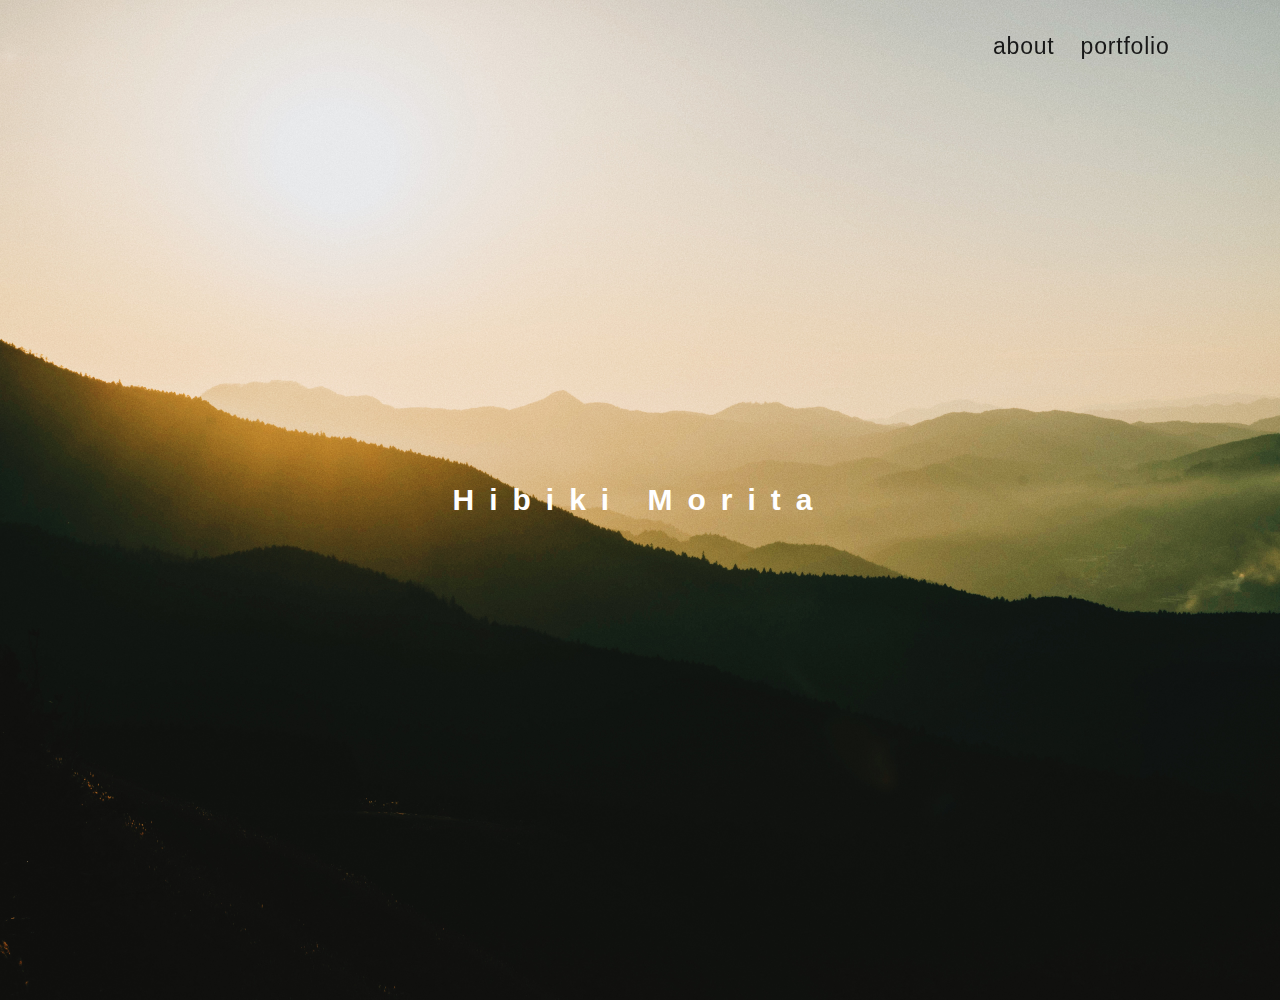
<file: index.html>
<!DOCTYPE html>
<html lang="ja">
  <head>
    <meta charset="UTF-8" />
    <meta http-equiv="X-UA-Compatible" content="IE=edge" />
    <meta name="viewport" content="width=device-width, initial-scale=1.0" />
    <link rel="stylesheet" href="./css/style.css" />

    <!-- cdnからjquery読み込み -->
    <script
      src="https://code.jquery.com/jquery-3.6.0.js"
      integrity="sha256-H+K7U5CnXl1h5ywQfKtSj8PCmoN9aaq30gDh27Xc0jk="
      crossorigin="anonymous"
    ></script>
    
    <script src="./js/main.js"></script>
    <title>トップページ</title>
  </head>
  <body>
    <header>
      <div class="inner">
        
        <ul id="global_menu">
          <li><a href="./profile.html">about</a></li>
          <li><a href="./works.html">portfolio</a></li>
          
        </ul>
      </div>
    </header>

    <div class="top_eye_catch">Hibiki Morita</div>

    

  
  </body>
</html>
</file>
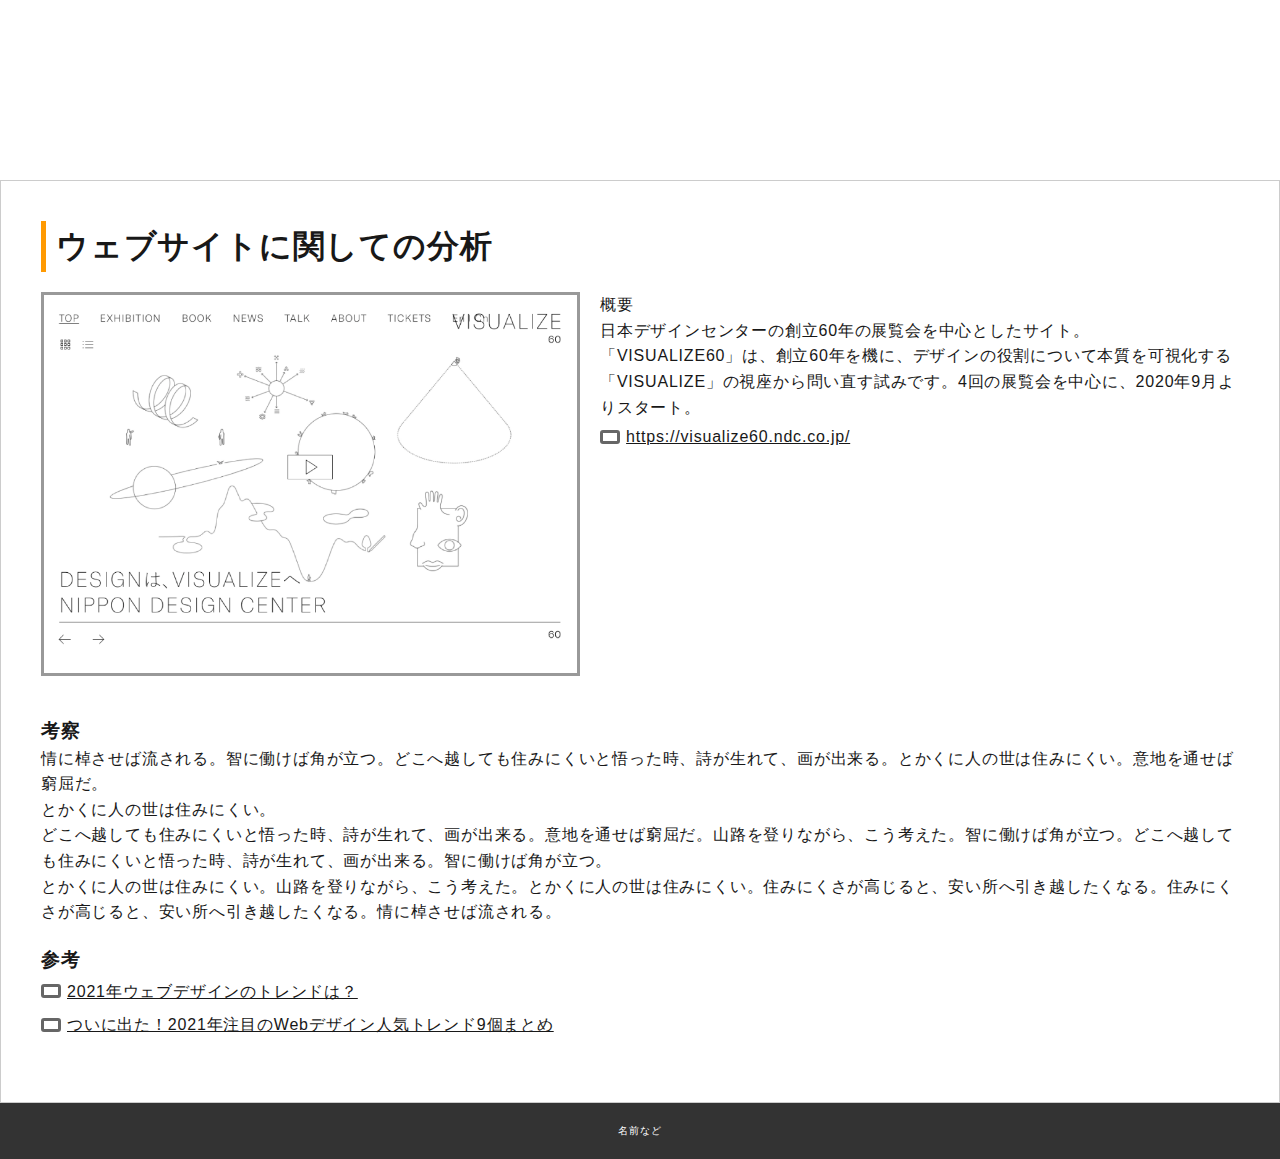
<file: report.html>
<!DOCTYPE html>
<html lang="ja">
  <head>
    <meta charset="UTF-8" />
    <meta http-equiv="X-UA-Compatible" content="IE=edge" />
    <meta name="viewport" content="width=device-width, initial-scale=1.0" />
    <link rel="stylesheet" href="./css/style.css" />

    <!-- cdnからjquery読み込み -->
    <script
      src="https://code.jquery.com/jquery-3.6.0.js"
      integrity="sha256-H+K7U5CnXl1h5ywQfKtSj8PCmoN9aaq30gDh27Xc0jk="
      crossorigin="anonymous"
    ></script>
    <script src="./js/main.js"></script>
    <title>詳細ページ</title>
  </head>
  <body class="contents_page">
    <header>
      <div class="inner">
        <div id="menu_btn"></div>
        <p id="header_logo">
          <a href="./index.html"><img src="./images/logo.svg" alt="" /></a>
        </p>
        <ul id="global_menu">
          <li><a href="./profile.html">profile</a></li>
          <li><a href="./works.html">works</a></li>
          <li><a href="./slide.html">slide</a></li>
          <li class="current"><a href="./report.html">report</a></li>
        </ul>
      </div>
    </header>

    <div class="contents">
      <section>
        <div class="report">
          <h1>ウェブサイトに関しての分析</h1>

          <div class="outline">
            <div class="pic">
              <img src="./images/thumb01.png" alt="" />
            </div>
            <div class="txt">
              <p>概要</p>
              <p>
                日本デザインセンターの創立60年の展覧会を中心としたサイト。<br />
                「VISUALIZE60」は、創立60年を機に、デザインの役割について本質を可視化する「VISUALIZE」の視座から問い直す試みです。4回の展覧会を中心に、2020年9月よりスタート。
              </p>
              <a
                class="ex_link"
                href="https://visualize60.ndc.co.jp/"
                target="_blank"
                >https://visualize60.ndc.co.jp/</a
              >
            </div>
          </div>

          <div class="mb_m">
            <h3>考察</h3>
            <p>
              情に棹させば流される。智に働けば角が立つ。どこへ越しても住みにくいと悟った時、詩が生れて、画が出来る。とかくに人の世は住みにくい。意地を通せば窮屈だ。<br />
              とかくに人の世は住みにくい。<br />
              どこへ越しても住みにくいと悟った時、詩が生れて、画が出来る。意地を通せば窮屈だ。山路を登りながら、こう考えた。智に働けば角が立つ。どこへ越しても住みにくいと悟った時、詩が生れて、画が出来る。智に働けば角が立つ。<br />
              とかくに人の世は住みにくい。山路を登りながら、こう考えた。とかくに人の世は住みにくい。住みにくさが高じると、安い所へ引き越したくなる。住みにくさが高じると、安い所へ引き越したくなる。情に棹させば流される。
            </p>
          </div>

          <div class="mb_m">
            <h3>参考</h3>
            <a
              class="ex_link"
              href="https://digitalidentity.co.jp/blog/creative/2021webdesign.html"
              target="_blank"
              >2021年ウェブデザインのトレンドは？</a
            >
            <br />
            <a
              class="ex_link"
              href="https://photoshopvip.net/126127"
              target="_blank"
              >ついに出た！2021年注目のWebデザイン人気トレンド9個まとめ</a
            >
          </div>
        </div>
      </section>
    </div>

    <footer>名前など</footer>
  </body>
</html>
</file>
<file: css/style.css>
@charset "UTF-8";
/*======================================================
基本 全体の設定
======================================================*/
* {
  box-sizing: border-box;
  margin: 0;
  padding: 0;
}

html,
body {
  height: 100%;
  font-feature-settings: "palt";
  background-color: rgb(255, 255, 255);
  position: relative;
}

body {
  font-size: 16px;
  line-height: 1.6;
  font-family: "游ゴシック体", YuGothic, "游ゴシック", "Yu Gothic", "ヒラギノ角ゴ ProN W3", "Hiragino Kaku Gothic ProN", "メイリオ", Meiryo, sans-serif;
  color: #181818;
  letter-spacing: 0.05em;
}

a {
  color: inherit;
  transition: 0.3s all;/* 値が変わった場合、0.3秒かけて変化する */
}

/* a:hoverはマウスオーバーしたときのセレクタ */
a:hover {
  opacity: 0.7;
}

/* 画像は親要素からはみ出さないように最大幅を100%に */
img {
  max-width: 100%;
  height: auto;
}

/* リストの先頭に・がつかないように */
li {
  list-style: none;
}

@media (min-width: 901px) {
  .sp_only {
    display: none !important;
  }
}

@media (max-width: 900px) {
  .pc_only {
    display: none !important;
  }
}




/*======================================================
header
======================================================*/
header {
  position: fixed;/* position: fixedにするとスクロールしても同じ位置に表示される */
  z-index: 2; /* z-indexはレイヤーの前後関係。数字が大きくなるほど手前 */
  max-width: 1000px;/* max-widthは最大幅 ウィンドウが小さくなればそれに合わせてせまくなる */
  top: 0;
  left: 0;
  right: 0;
  margin: auto;
}

header a {
  display: block;
  text-decoration: none;/* a要素にもともと付く下線をなしに */
}

header .inner {
  
  position: relative;
  display: flex;
  justify-content: space-between;
  padding: 15px 20px;
  
  margin: 20px;
}


/* メニュー */
#global_menu {
  display: flex;
  font-size: 23px;
  position: relative;
}



#global_menu a {
  left: 800px;
  padding: 0px 13px;
  line-height: 1;
  position: relative;
}

#global_menu li {
  position: relative;
}

#global_menu li.current::before {
  content: "";
  bottom: 100px;
  position: absolute;
  width: 100%;
  height: 10px;
  background-color: #ccc;
}

#menu_btn{
  position: absolute;
  width: 40px;
  height: 40px;
  border-radius: 20px;
  right: 10px;
  top: 7px;
  background-color: #ccc;
  z-index: 30;
  cursor: pointer;
  display: none;
}

/* レスポンシブ */
@media (max-width: 900px) {
  header .inner {
    flex-direction: column;
  }

  #global_menu {
    flex-direction: column;
    display: none;
  }

  .open_menu #global_menu {
    display: flex;
  }

  #global_menu li a{
    padding: 10px 0;
    text-align: center;
  }

  #menu_btn{
    display: block;
  }
}

/*======================================================
footer
======================================================*/
footer {
  background-color: #333;
  color: #fff;
  text-align: center;
  padding: 20px;
  font-size: 10px;
}


/*======================================================
コンテンツ共通
======================================================*/

body.contents_page {/* classにcontents_pageが指定されているbodyタグ */
  padding-top: 180px;
}
h2 {
  font-size: 40px;
  padding-left: 30px;
  padding-bottom: 30px;
}
.sec{
  margin-bottom: 40px;
}

.contents {
  /* max-width: 1000px; */
  min-height: 600px;
  /* padding: 20px; */
  margin: auto;
}

.Hibiki {
  margin-top: 100px;
  margin-left: 850px;
}

.photo {
  margin-top: -450px;
  margin-left: 170px;
}

/* =================================================
トップページ
================================================= */
.top_eye_catch {
  font-size: 30px;
  letter-spacing: 15px;
  height: 1000px;
  color: #fff;
  font-weight: bold;
  background-image: url(../images/IMG_8420.JPG);/* 背景画像 */
  background-size: cover;/* 背景画像のサイズ 要素いっぱいに表示 */
  background-position: center center;/* 背景画像の位置 */
  
  /* 上下左右中央テクニック https://ics.media/entry/17522/ */
  display: flex;
  align-items: center;
  justify-content: center;
}

h4 {
  font-size: 13px;
  letter-spacing: 4px;
  line-height: 36px;
  padding-top: 10px;
}

.link_menu{
  padding-top: 10px;
}

.each_link{
  display: flex;
}

.each_link .link_pic{
  width: 200px;
}

.each_link .link_txt{
  margin-left: 30px;
  flex: 1;
}

.each_link .link_title{
  font-weight: bold;
  padding-bottom: 5px;
  margin-bottom: 5px;
  border-bottom: 1px solid #333;
}

a.link_btn{
  text-decoration: none;
  font-weight: bold;
  display: block;
  margin: 30px 0;
  border: 2px solid #666;
  padding: 5px;
  text-align: center;
  border-radius: 50px;
  width: 200px;
}

a.link_btn:hover{/* classがlink_btnのaタグのマウスオーバー時 */
  opacity: 1;/* 半透明にならないように上書き */
  border-radius: 0;
  color: #fff;
  background-color: #333;
}

/* =================================================
worksページ
================================================= */

.thumb_list {
  display: flex;
  flex-wrap: wrap;
  margin: 0 -10px;
}

.thumb_list li {
  width: 25%;
  padding: 10px;
}

@media (max-width: 900px) {
  .thumb_list li {
    width: 50%;
  }
}

@media (max-width: 500px) {
  .thumb_list li {
    width: 100%;
  }
}

.thumb_list li a {
  display: block;
  height: 120px;
  border: 1px solid #ccc;
  opacity: 1;
  overflow: hidden;/* はみ出た部分は隠す */
}

.thumb_list li a img {
  display: block;
  width: 100%;
  height: 100%;
  object-fit: cover;
  object-position: center center;
  
  transition: 0.4s all;
}

/* マウスオーバー時、中の画像が1.3倍になって10度傾く */
.thumb_list li a:hover img{
  transform: scale(1.3) rotate(10deg);
}

/*======================================================
reportページ
======================================================*/

.report_eye_catch {
  height: 300px;
  background-image: url(../images/report.jpg);
  background-size: cover;
  background-position: center center;
  display: flex;
  align-items: center;
  justify-content: center;
  color: #fff;
  font-weight: bold;
}

.report {
  border: 1px solid #ccc;
  padding: 40px;
}

.report .outline {
  margin-bottom: 40px;
  display: flex;
}

@media (max-width: 900px) {
  .report .outline {
    display: block;
  }
}

.report .outline .pic {
  width: 45%;
  border: 3px solid #999;
}

.report .outline .txt {
  flex: 1;
  padding-left: 20px;
}

.report h1 {
  margin-bottom: 20px;
  padding-left: 10px;
  border-left: 5px solid #ff9a02;
}

.ex_link {
  display: inline-block;
  position: relative;
  padding: 4px;
  padding-left: 26px;
}

.ex_link::before {
  box-sizing: border-box;
  content: "";
  display: block;
  width: 20px;
  height: 14px;
  border: 3px solid #666;
  border-radius: 3px;
  position: absolute;
  left: 0;
  top: 0;
  bottom: 0;
  margin: auto;
}

/* =================================================
profileページ
================================================= */
.profile_container{
  writing-mode: vertical-rl;
  width: 100%;
  height: 300px;
  overflow: auto;
}

.profile_container h3{
  margin-right: 30px;
}



/*======================================================
汎用
======================================================*/
.mb_m {
  margin-bottom: 20px;
}

.swiper--wrapper {
  /* wrapperのサイズを調整 */
  width: 100%;
  height: 100px;
}

.swiper-slide {
  /* スライドのサイズを調整、中身のテキスト配置調整、背景色 */
  color: #4e22bd;
  width: 10%;
  height: 10%;
  text-align: center;
  line-height: 30px;
}

.swiper-slide:nth-child(3n + 1) {
  /*1、4、7、3n+1枚目の背景色 */
  background-color: #562926;
}

.swiper-slide:nth-child(3n + 2) {
  /*2、5、8、3n+2枚目の背景色 */
  background-color: #746510;
}

.swiper-slide:nth-child(3n + 3) {
  /*3、6、9、3n+3枚目の背景色 */
  background-color: #53c638;
}


.square_slide li{
  aspect-ratio: 1/1;
  overflow: hidden;
}

.square_slide li a
{
  height: 100%;
  width: 100%;
}

.square_slide li img{
  height: 90%;
  width: 90%;
  object-fit: cover;
  object-position: center;
}
</file>
